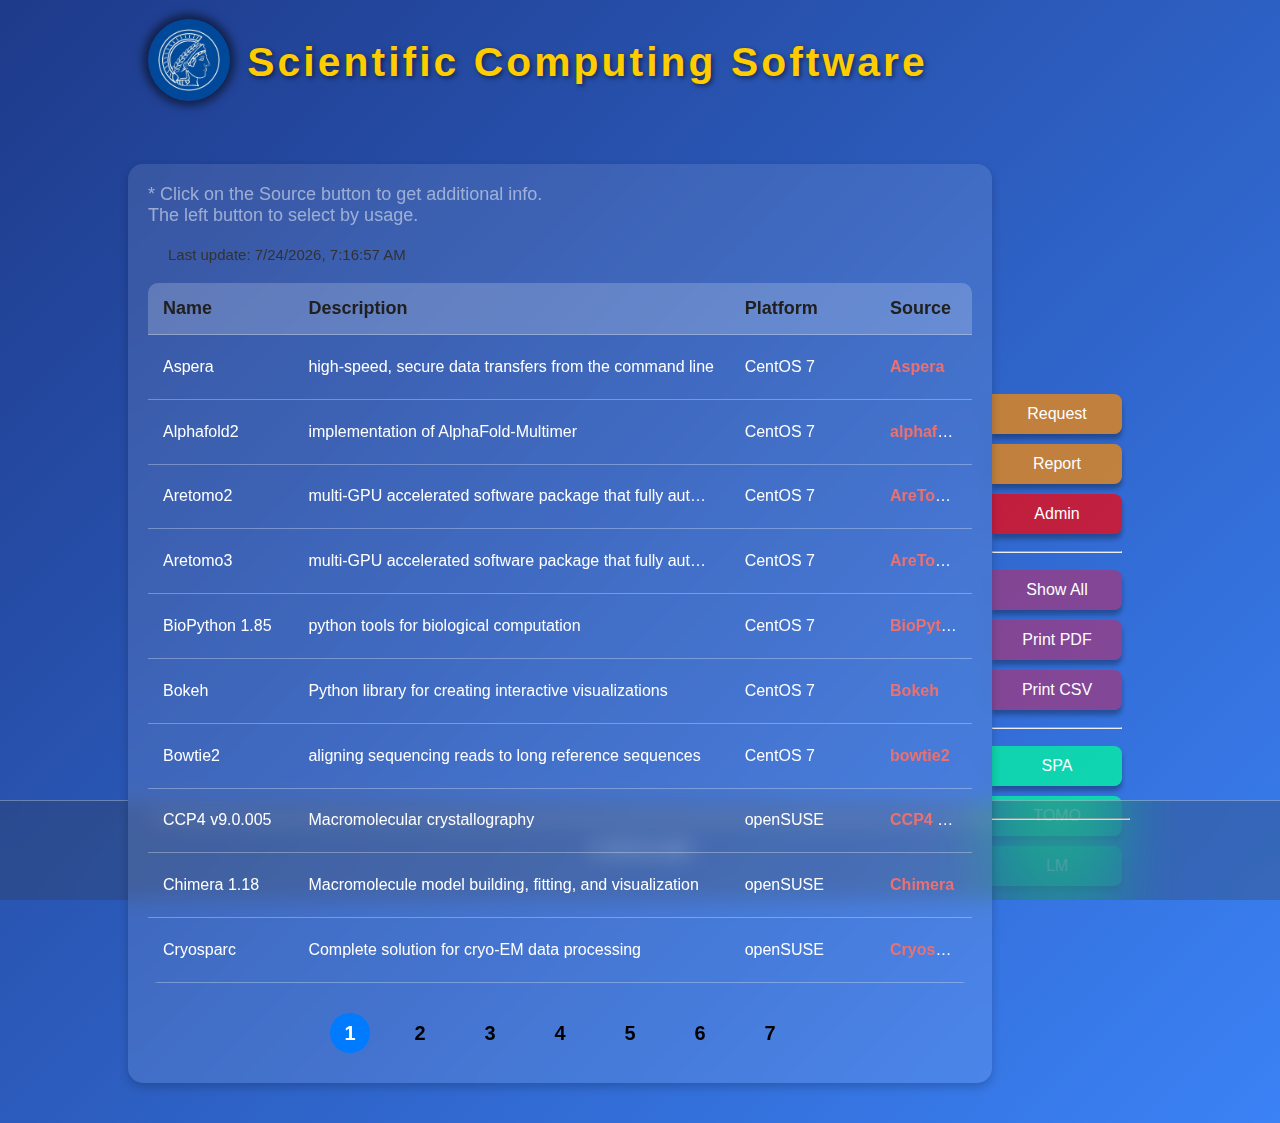
<file: index.html>
<!DOCTYPE html>
<html lang="en">
<head>
    <meta charset="UTF-8">
    <meta name="viewport" content="width=device-width, initial-scale=1.0">
    <meta http-equiv="Cache-Control" content="no-cache, no-store, must-revalidate">
    <meta http-equiv="Pragma" content="no-cache">
    <meta http-equiv="Expires" content="0">
    <script>
        const cssLink = document.createElement("link");
        cssLink.rel = "stylesheet";
        cssLink.href = "style.css?v=" + new Date().getTime(); // apply the newest css
        document.head.appendChild(cssLink);
    </script>
    <script src="./js/jspdf.umd.min.js"></script>
    <script src="./js/jspdf.plugin.autotable.min.js"></script>
    <title>Scientific Software</title>
</head>
<body>
    <header class="header" id="header">
        <a href="index.html">
            <img src="./img/athena-blue.jpg" alt="Home" title="Home">
        </a>
        <a href="index.html">
            <h1>Scientific Computing Software</h1>
        </a>
    </header>
    <div class="container_and_buttons">
        <div class="container">     
            <div class="info">
                <h2>* Click on the Source button to get additional info.</br>The left button to select by usage.</h2>
                <p class="date">Last update: <span id="last-update"></span></p>
                <script>
                    document.getElementById('last-update').textContent = new Date().toLocaleString();
                </script>
            </div>
            <table class="data-table" id="data-table" data-sort-order="asc"> 
                <thead>  
                    <tr> <th  onclick="sortTable(0)" style="width: 15%">Name</th> <th onclick="sortTable(1)" style="width: 45%">Description</th> <th onclick="sortTable(2)" style="width: 15%">Platform</th> <th onclick="sortTable(3)" style="width: 10%;">Source</th> </tr> 
                </thead>
                <tbody>
                    <tr><td>Aspera</td><td>high-speed, secure data transfers from the command line</td><td>CentOS 7</td><td><a href="https://download.asperasoft.com/download/docs/cli/3.9.6/user_linux/webhelp/index.html">Aspera</a></td></tr>
                    <tr><td>Alphafold2</td><td>implementation of AlphaFold-Multimer</td><td>CentOS 7</td><td><a href="https://github.com/google-deepmind/alphafold">alphafold2</a></td></tr>
                    <tr><td>Aretomo2</td><td>multi-GPU accelerated software package that fully automates motion-corrected marker-free tomographic alignment and reconstruction</td><td>CentOS 7</td><td><a href="https://github.com/czimaginginstitute/AreTomo2">AreTomo2</a></td></tr>
                    <tr><td>Aretomo3</td><td>multi-GPU accelerated software package that fully automates motion-corrected marker-free tomographic alignment and reconstruction</td><td>CentOS 7</td><td><a href="https://github.com/czimaginginstitute/AreTomo3">AreTomo3</a></td></tr>
                    <tr><td>BioPython 1.85</td><td>python tools for biological computation</td><td>CentOS 7</td><td><a href="https://biopython.org/">BioPython</a></td></tr>
                    <tr><td>Bokeh</td><td>Python library for creating interactive visualizations</td><td>CentOS 7</td><td><a href="https://docs.bokeh.org/en/latest/">Bokeh</a></td></tr>
                    <tr><td>Bowtie2</td><td>aligning sequencing reads to long reference sequences</td><td>CentOS 7</td><td><a href="https://github.com/BenLangmead/bowtie2">bowtie2</a></td></tr>
                    <tr><td>CCP4 v9.0.005</td><td>Macromolecular crystallography</td> <td>openSUSE</td> <td><a href="#">CCP4 documentation</a></td> </tr>
                    <tr><td>Chimera 1.18</td><td>Macromolecule model building, fitting, and visualization</td><td>openSUSE</td><td><a href="https://www.cgl.ucsf.edu/chimera/docindex.html">Chimera</a></td></tr>
                    <tr><td>Cryosparc</td><td>Complete solution for cryo-EM data processing</td><td>openSUSE</td><td><a href="https://cryosparc.com/">Cryosparc</a></td></tr>
                    <tr><td>ChimeraX 1.9</td><td>Sucessor of Chimera</td><td>openSUSE</td><td><a href="https://www.cgl.ucsf.edu/chimerax/docs/user/index.html">ChimeraX</a></td></tr>
                    <tr><td>cisTEM</td><td>Computational Imaging System for Transmission Electron Microscopy</td><td>CentOS 7</td><td><a href="https://cistem.org/">cistem.org</a></td></tr>
                    <tr><td>Conda 24.11.2</td> <td>mamba module</td><td>openSUSE</td><td><a href="https://docs.conda.io/projects/conda/en/latest/user-guide/getting-started.html">Getting started with Conda</a></td>
                    <tr><td>Coot 0.9.8.95</td><td>macromolecule model building and fitting</td><td>openSUSE</td><td><a href="https://www2.mrc-lmb.cam.ac.uk/personal/pemsley/coot/">COOT home</a></td></tr>
                    <tr><td>cryoCARE</td><td>Content-Aware Image Restoration for Cryo-Transmission Electron Microscopy Data</td><td>CentOS 7</td><td><a href="https://github.com/juglab/cryoCARE_T2T">cryoCARE_T2T</a></td></tr>
                    <tr><td>cryoCAT</td><td>Contextual Analysis Tools for cryoET and subtomogram averaging</td><td>CentOS 7</td><td><a href="https://github.com/turonova/cryoCAT">cryoCAT</a></td></tr>
                    <tr><td>crYOLO</td><td>cryo-EM particle picking</td><td>openSUSE</td><td><a href="https://cryolo.readthedocs.io/en/stable/">cryOLO</a></td></tr>
                    <tr><td>ctffind</td><td>defocus estimation from electron micrographs</td><td>CentOS 7</td><td><a href="https://pmc.ncbi.nlm.nih.gov/articles/PMC6760662/">ctffind</a></td></tr>
                    <tr><td>ctffind5</td><td>improved insight into quality, tilt and thickness of TEM samples</td><td>CentOS 7</td><td><a href="https://grigoriefflab.umassmed.edu/ctffind5_provides_improved_insight_quality_tilt_and_thickness_tem_samples">ctffind5</a></td></tr>
                    <tr><td>deepEMhancer</td><td>Deep cryo-EM Map Enhancer</td><td>CentOS 7</td><td><a href="https://github.com/rsanchezgarc/deepEMhancer">deepEMhancer</a></td></tr>
                    <tr><td>DeepFinder</td><td>deep learning approach to localize macromolecules in cryo electron tomography</td><td>CentOS 7</td><td><a href="https://deepfinder.readthedocs.io/en/latest/intro.html">deepfinder</a></td></tr>
                    <tr><td>dynamo</td><td>subtomogram averaging of cryo-EM data</td><td>CentOS 7</td><td><a href="https://www.dynamo-em.org/w/index.php?title=Main_Page">Dynamo</a></td></tr>
                    <tr><td>dynamo2m</td><td>interface between Dynamo and the Warp-RELION-M pipeline</td><td>CentOS 7</td><td><a href="https://github.com/alisterburt/dynamo2m">dynamo2m</a></td></tr>
                    <tr><td>EMAN2 conda</td><td>cryo-EM image processing and high-resolution 3D volume reconstruction</td><td>openSUSE</td><td><a href="https://blake.bcm.edu/emanwiki/EMAN2/Install/CondaInstall">EMAN2</a></td></tr>
                    <tr><td>gapstop_tm</td><td>efficient template matching</td><td>CentOS 7</td><td><a href="https://gitlab.mpcdf.mpg.de/bturo/gapstop_tm/-/tree/main">gapstop_tm</a></td></tr>
                    <tr><td>Gctf 1.06</td><td>real-time CTF correction</td><td>openSUSE</td><td><a href="https://pmc.ncbi.nlm.nih.gov/articles/PMC4711343/">Gctf reference</a></td></tr>
                    <tr><td>HH-suite</td><td>protein sequence searching based on the pairwise alignment of hidden Markov models</td><td>CentOS 7</td><td><a href="https://github.com/soedinglab/hh-suite">hh-suite</a></td></tr>
                    <tr><td>HMMER</td><td>biosequence analysis using profile hidden Markov models</td><td>CentOS 7</td><td><a href="http://hmmer.org/">HHMER</a></td></tr>
                    <tr><td>ilastik</td><td>interactive learning and segmentation toolkit</td><td>CentOS 7</td><td><a href="https://www.ilastik.org/">ilastik</a></td></tr>
                    <tr><td>Imod 5.10</td><td>processing, modeling and display programs used for tomographic reconstruction and for 3D reconstruction</td><td>openSUSE</td><td><a href="https://bio3d.colorado.edu/imod/">IMOD home</a></td></tr>
                    <tr><td>IPython</td><td>Python interactively</td><td>CentOS 7</td><td><a href="https://pypi.org/project/ipython/">ipython</a></td></tr>
                    <tr><td>IsoNet</td><td>deep-learning-based algorithm that tries to restore the missing wedge in cryo-ET tomograms</td><td>CentOS 7</td><td><a href="https://cosmic-cryoem.org/tools/isonet/">sonet</a></td></tr>
                    <tr><td>Kalign</td><td>fast multiple sequence alignment program</td><td>CentOS 7</td><td><a href="https://github.com/TimoLassmann/kalign/releases">kalign</a></td></tr>
                    <tr><td>lil-aretomo</td><td>lightweight Python API for AreTomo</td><td>CentOS 7</td><td><a href="https://github.com/teamtomo/lil-aretomo">Lil-aretomo</a></td></tr>
                    <tr><td>LMfit</td><td>tools for non-linear least-squares minimization and curve fitting</td><td>CentOS 7</td><td><a href="https://github.com/lmfit/lmfit-py">lmfit-py</a></td></tr>
                    <tr><td>LocScale</td><td>automated program for local sharpening of cryo-EM maps</td><td>CentOS 7</td><td><a href="https://gitlab.tudelft.nl/aj-lab/locscale">locscale</a></td></tr>
                    <tr><td>ModelAngelo</td><td>automatic atomic model building program for cryo-EM maps</td><td>CentOS 7</td><td><a href="https://github.com/3dem/model-angelo">model-angelo</a></td></tr>
                    <tr><td>Modeller</td><td>Comparative Protein Structure Modelling by Satisfaction of Spatial Restraints</td><td>CentOS 7</td><td><a href="https://salilab.org/modeller/10.4/release.html">modeller</a></td></tr>
                    <tr><td>motioncorr2</td><td>Correction of electron beam-induced sample motion</td><td>openSUSE</td><td><a href="https://emcore.ucsf.edu/ucsf-software">motioncore2</a></td></tr>
                    <tr><td>napari</td><td>fast, interactive, multi-dimensional image viewer for Python</td><td>CentOS 7</td><td><a href="https://napari.org/dev/release/release_0_4_0.html">napari</a></td></tr>
                    <tr><td>NFFT</td><td>Nonequispaced fast Fourier transform</td><td>CentOS 7</td><td><a href="https://www-user.tu-chemnitz.de/~potts/nfft/download.php">nfft</a></td></tr>
                    <tr><td>novaCTF</td><td>3D-CTF correction for electron microscopy</td><td>CentOS 7</td><td><a href="https://github.com/turonova/novaCTF">novaCTF</a></td></tr>
                    <tr><td>Phenix 1.21</td><td>Python modules and command-line utilities for EM of biological samples</td><td>openSUSE</td><td><a href="https://phenix-online.org/documentation/install-setup-run.html">Phenix home</a></td></tr>
                    <tr><td>pip 24.3.1</td><td>mamba module</td><td>openSUSE</td><td><a href="https://pip.pypa.io/en/stable/getting-started/">Pip howto</a></td></tr>
                    <tr><td>pyem</td><td>Python modules and command-line utilities for EM of biological samples</td><td>openSUSE</td><td><a href="https://github.com/asarnow/pyem">pyem</a></td></tr>
                    <tr><td>python 3.12</td><td>mamba module</td><td>openSUSE</td><td><a href="https://scipy-lectures.org/intro/">Python intro</a></td></tr>        
                    <tr><td>PDB2PQR</td><td>automates tasks of preparing structures for continuum solvation calculations</td><td>CentOS 7</td><td><a href="https://pdb2pqr.readthedocs.io/en/v3.3.1/">pdb2pqr</a></td></tr>
                    <tr><td>plotly</td><td>interactive, open-source, and browser-based graphing library for Python</td><td>CentOS 7</td><td><a href="https://pypi.org/project/plotly/">plotly</a></td></tr>
                    <tr><td>PyMOL</td><td>user-sponsored molecular visualization system</td><td>CentOS 7</td><td><a href="https://www.pymol.org/">pymol</a></td></tr>
                    <tr><td>PyTOM</td><td>toolbox developed for interpreting cryo electron tomography data</td><td>CentOS 7</td><td><a href="https://github.com/SBC-Utrecht/PyTom">PyTom</a></td></tr>
                    <tr><td>PyWavelets</td><td>Wavelet Transforms in Python</td><td>CentOS 7</td><td><a href="https://pywavelets.readthedocs.io/en/latest/index.html">pywavelets</a></td></tr>
                    <tr><td>Qhull</td><td>computes the convex hull, Delaunay triangulation, Voronoi diagram, halfspace intersection</td><td>CentOS 7</td><td><a href="http://www.qhull.org/">qhull</a></td></tr>
                    <tr><td>relion-blush</td><td>running Blush regularization in RELION-5</td><td>CentOS 7</td><td><a href="https://github.com/3dem/relion-blush">relion-blush</a></td></tr>
                    <tr><td>relion-classranker</td><td>training and running the model for the class ranking functionality</td><td>CentOS 7</td><td><a href="https://github.com/3dem/relion-classranker">relion-classranker</a></td></tr>
                    <tr><td>Relion 5</td><td>REgularised LIkelihood OptimisatioN</td><td>openSUSE</td><td><a href="https://relion.readthedocs.io/en/latest/Whats-new.html">Relion Home</a></td></tr>
                    <tr><td>SAM2</td><td>Segment Anything Model 2</td><td>CentOS 7</td><td><a href="https://arxiv.org/html/2408.00714v1">SAM2</a></td></tr>
                    <tr><td>ScaLAPACK</td><td>high performance linearalgebra routines for distributed memory computers supporting MPICentOS 7</td><td>CentOS 7</td><td><a href="https://github.com/Reference-ScaLAPACK/scalapack">ScaLAPACK</a></td></tr>
                    <tr><td>Sidesplitter</td><td>Local SNR Filter for both SIDES of SPLIT refinements</td><td>CentOS 7</td><td><a href="https://github.com/StructuralBiology-ICLMedicine/SIDESPLITTER">SIDESPLITTER</a></td></tr>
                    <tr><td>Simple</td><td>Single-particle IMage Processing Linux Engine</td><td>CentOS 7</td><td><a href="https://github.com/hael/SIMPLE">SIMPLE</a></td></tr>
                    <tr><td>Topaz</td><td>pipeline for particle detection in cryo-electron microscopy images using convolutional neural networks</td><td>CentOS 7</td><td><a href="https://github.com/tbepler/topaz">topaz</a></td></tr>
                    <tr><td>TopHat</td><td>bioinformatic sequence analysis packet tool</td><td>CentOS 7</td><td><a href="https://apolo-docs.readthedocs.io/en/latest/software/applications/topHat/index.html">topHat/</a></td></tr>
                    <tr><td>Unblur</td><td>align the frames of movies recorded on an electron microscope to reduce image blurrig due to beam-induced motion</td><td>CentOS 7</td><td><a href="https://grigoriefflab.umassmed.edu/unblur_summovie">unblur_summovie</a></td></tr>
                    <tr><td>VisPy</td><td>interactive scientific visualization in Python</td><td>CentOS 7</td><td><a href="https://github.com/vispy/vispy">vispy</a></td></tr>
                    <tr><td>VTK</td><td>image processing, 3D graphics, volume rendering and visualization</td><td>CentOS 7</td><td><a href="https://pypi.org/project/vtk/">vtk</a></td></tr>     
                    <tr><td>WARP/M</td><td>Frame alignment, defocus estimation, particle picking and tomographic reconstruction</td><td>Windows</td><td><a href="https://warpem.github.io/warp/home/warp/">warp home</a></td></tr>
                </tbody>
            </table>      
            <div class="pagination" id="pagination"></div>
        </div>
        <div class="buttons">                
            <button onClick="window.location ='report/report_issue.html' ">Request</button>
            <button onClick="window.location ='report/report_issue.html' ">Report</button>
            <button onClick="window.location ='admin/admin.html' ">Admin</button>
            <hr>
            <button onclick="togglePagination()" id="togglePagination">Show All</button>
            <button onclick="printPDF()">Print PDF</button>
            <button onclick="printCSV()">Print CSV</button>
            <hr>
            <button class="sw_button" onClick="window.location ='spa.html' " >SPA</button>
            <button class="sw_button" onClick="window.location ='tomo.html' ">TOMO</button>
            <button class="sw_button" onClick="window.location ='lm.html'" >LM</button>
        </div>
    </div>
    <footer>
        <hr><p>© 2024 by SBU</p>
    </footer>     
    <script src="./js/main.js"></script>
    <script src="./js/printPDF.js"></script>
    <script src="./js/printCSV.js"></script>     
</body>
</html>
</file>
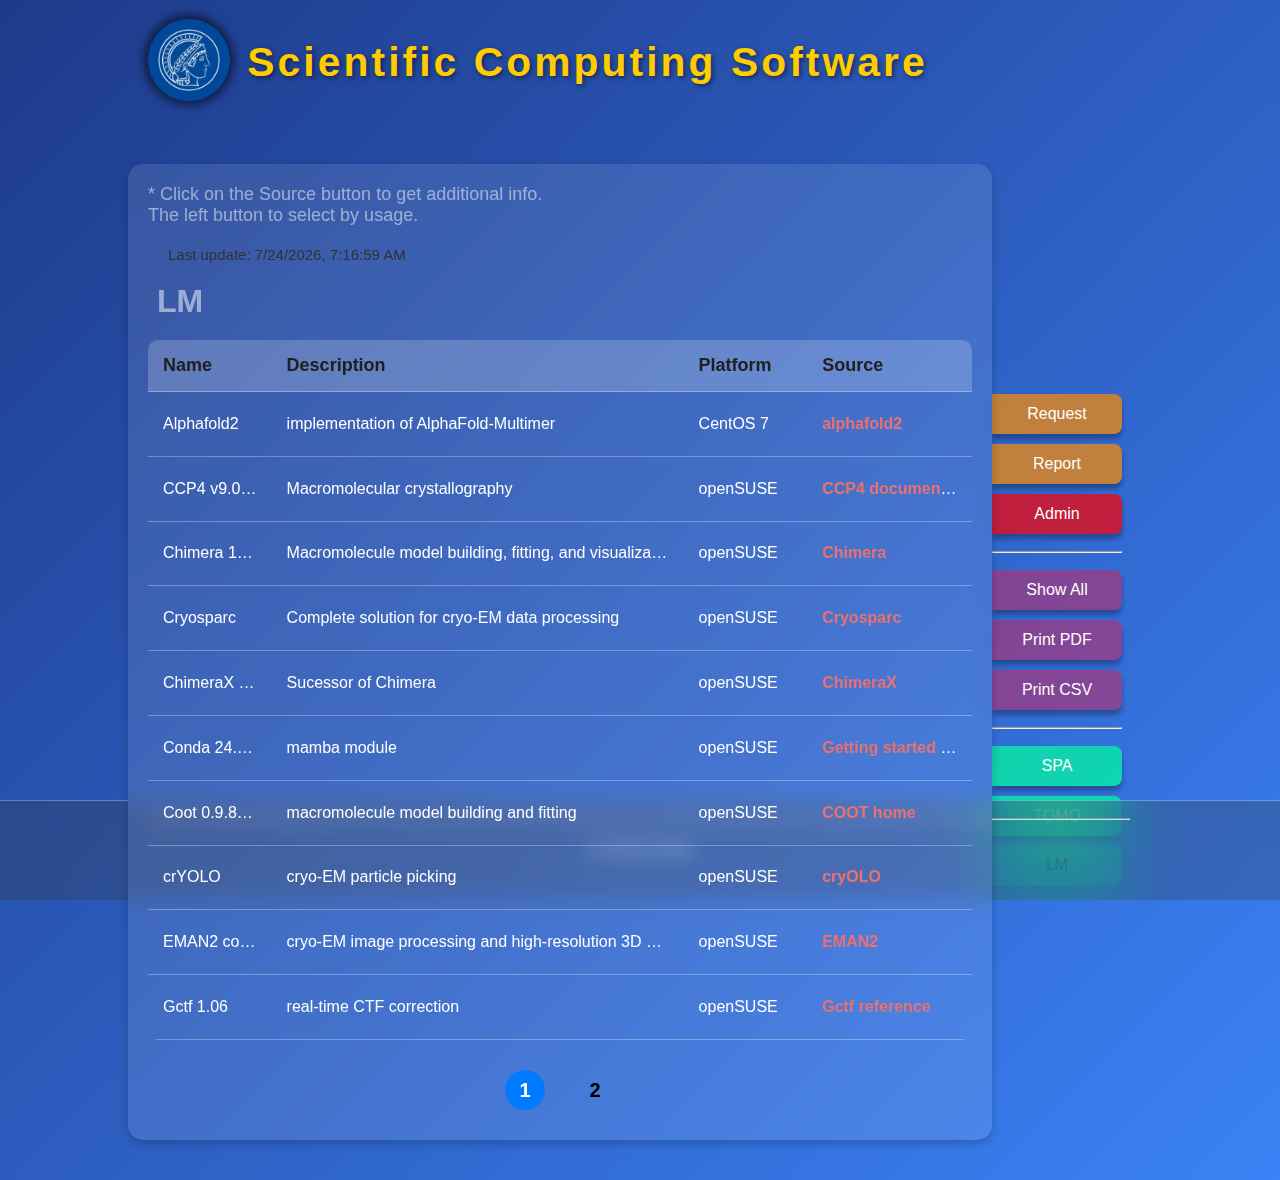
<file: lm.html>
<!DOCTYPE html>
<html lang="en">
<head>
    <meta charset="UTF-8">
    <meta name="viewport" content="width=device-width, initial-scale=1.0">
    <meta http-equiv="Cache-Control" content="no-cache, no-store, must-revalidate">
    <meta http-equiv="Pragma" content="no-cache">
    <meta http-equiv="Expires" content="0">

    <script>
        const cssLink = document.createElement("link");
        cssLink.rel = "stylesheet";
        cssLink.href = "style.css?v=" + new Date().getTime(); // apply the newest css
        document.head.appendChild(cssLink);
    </script>

    <script src="./js/jspdf.umd.min.js"></script>
    <script src="./js/jspdf.plugin.autotable.min.js"></script>

    <title>Scientific Software</title>
</head>

<body>
    <header class="header" id="header">
        <a href="index.html">
            <img src="./img/athena-blue.jpg" alt="Home" title="Home">
        </a>
        <a href="index.html">
            <h1>Scientific Computing Software</h1>
        </a>
    </header>

    <div class="container_and_buttons">
        <div class="container">     
            <div class="info">
                <h2>* Click on the Source button to get additional info.</br>The left button to select by usage.</h2>
                <p class="date">Last update: <span id="last-update"></span></p>
                <script>
                    document.getElementById('last-update').textContent = new Date().toLocaleString();
                </script>
            </div>        
    
            <table id="data-table" id="data-table" data-sort-order="asc"> 
                <h1>&nbsp;LM</h1>
                <thead>  
                    <tr> <th  onclick="sortTable(0)" style="width: 15%">Name</th> <th onclick="sortTable(1)" style="width: 50%">Description</th> <th onclick="sortTable(2)" style="width: 15%">Platform</th> <th onclick="sortTable(3)" style="width: 20%;">Source</th> </tr> </thead>
                    <tbody>
                        <tr><td>Alphafold2</td><td>implementation of AlphaFold-Multimer</td><td>CentOS 7</td><td><a href="https://github.com/google-deepmind/alphafold">alphafold2</a></td></tr>
                        <tr><td>CCP4 v9.0.005</td><td>Macromolecular crystallography</td> <td>openSUSE</td> <td><a href="#">CCP4 documentation</a></td> </tr>
                        <tr><td>Chimera 1.18</td><td>Macromolecule model building, fitting, and visualization</td><td>openSUSE</td><td><a href="https://www.cgl.ucsf.edu/chimera/docindex.html">Chimera</a></td></tr>
                        <tr><td>Cryosparc</td><td>Complete solution for cryo-EM data processing</td><td>openSUSE</td><td><a href="https://cryosparc.com/">Cryosparc</a></td></tr>
                        <tr><td>ChimeraX 1.9</td><td>Sucessor of Chimera</td><td>openSUSE</td><td><a href="https://www.cgl.ucsf.edu/chimerax/docs/user/index.html">ChimeraX</a></td></tr>
                        <tr> <td>Conda 24.11.2</td> <td>mamba module</td><td>openSUSE</td><td><a href="https://docs.conda.io/projects/conda/en/latest/user-guide/getting-started.html">Getting started with Conda</a></td>
                        <tr><td>Coot 0.9.8.95</td><td>macromolecule model building and fitting</td><td>openSUSE</td><td><a href="https://www2.mrc-lmb.cam.ac.uk/personal/pemsley/coot/">COOT home</a></td></tr>
                        <tr><td>crYOLO</td><td>cryo-EM particle picking</td><td>openSUSE</td><td><a href="https://cryolo.readthedocs.io/en/stable/">cryOLO</a></td></tr>
                        <tr><td>EMAN2 conda</td><td>cryo-EM image processing and high-resolution 3D volume reconstruction</td><td>openSUSE</td><td><a href="https://blake.bcm.edu/emanwiki/EMAN2/Install/CondaInstall">EMAN2</a></td></tr>
                        <tr><td>Gctf 1.06</td><td>real-time CTF correction</td><td>openSUSE</td><td><a href="https://pmc.ncbi.nlm.nih.gov/articles/PMC4711343/">Gctf reference</a></td></tr>
                        <tr><td>Imod 5.10</td><td>processing, modeling and display programs used for tomographic reconstruction and for 3D reconstruction</td><td>openSUSE</td><td><a href="https://bio3d.colorado.edu/imod/">IMOD home</a></td></tr>
                        <tr><td>motioncorr2</td><td>Correction of electron beam-induced sample motion</td><td>openSUSE</td><td><a href="https://emcore.ucsf.edu/ucsf-software">motioncore2</a></td></tr>
                        <tr><td>Phenix 1.21</td><td>Python modules and command-line utilities for EM of biological samples</td><td>openSUSE</td><td><a href="https://phenix-online.org/documentation/install-setup-run.html">Phenix home</a></td></tr>
                        <tr><td>pip 24.3.1</td><td>mamba module</td><td>openSUSE</td><td><a href="https://pip.pypa.io/en/stable/getting-started/">Pip howto</a></td></tr>
                        <tr><td>pyem</td><td>Python modules and command-line utilities for EM of biological samples</td><td>openSUSE</td><td><a href="https://github.com/asarnow/pyem">pyem</a></td></tr>
                        <tr><td>python 3.12</td><td>mamba module</td><td>openSUSE</td><td><a href="https://scipy-lectures.org/intro/">Python intro</a></td></tr>        
                        <tr><td>Relion 5</td><td>REgularised LIkelihood OptimisatioN</td><td>openSUSE</td><td><a href="https://relion.readthedocs.io/en/latest/Whats-new.html">Relion Home</a></td></tr>
                        <tr><td>WARP/M</td><td>Frame alignment, defocus estimation, particle picking and tomographic reconstruction</td><td>Windows</td><td><a href="https://warpem.github.io/warp/home/warp/">warp home</a></td></tr>
                    </tbody>
            </table>

            <div class="pagination" id="pagination"></div>
        </div>

        <div class="buttons">                
            <button>Request</button>
            <button onClick="window.location ='report/report_issue.html' ">Report</button>
            <button onClick="window.location ='report/report_issue.html' ">Admin</button>
            <hr>
            <button onclick="togglePagination()" id="togglePagination" >Show All</button>
            <button onclick="printPDF()">Print PDF</button>
            <button onclick="printCSV()">Print CSV</button>
            <hr>
            <button class="sw_button" onClick="window.location ='spa.html' " >SPA</button>
            <button class="sw_button" onClick="window.location ='tomo.html' ">TOMO</button>
            <button class="sw_button active" onClick="window.location ='lm.html'" >LM</button>
        </div>
    </div>

    <footer>
        <hr>        
            <p>© 2024 by SBU</p>
        </div>        
    </footer>

    <script src="./js/main.js"></script>
    <script src="./js/printPDF.js"></script>
    <script src="./js/printCSV.js"></script>
</body>
</html>
</file>
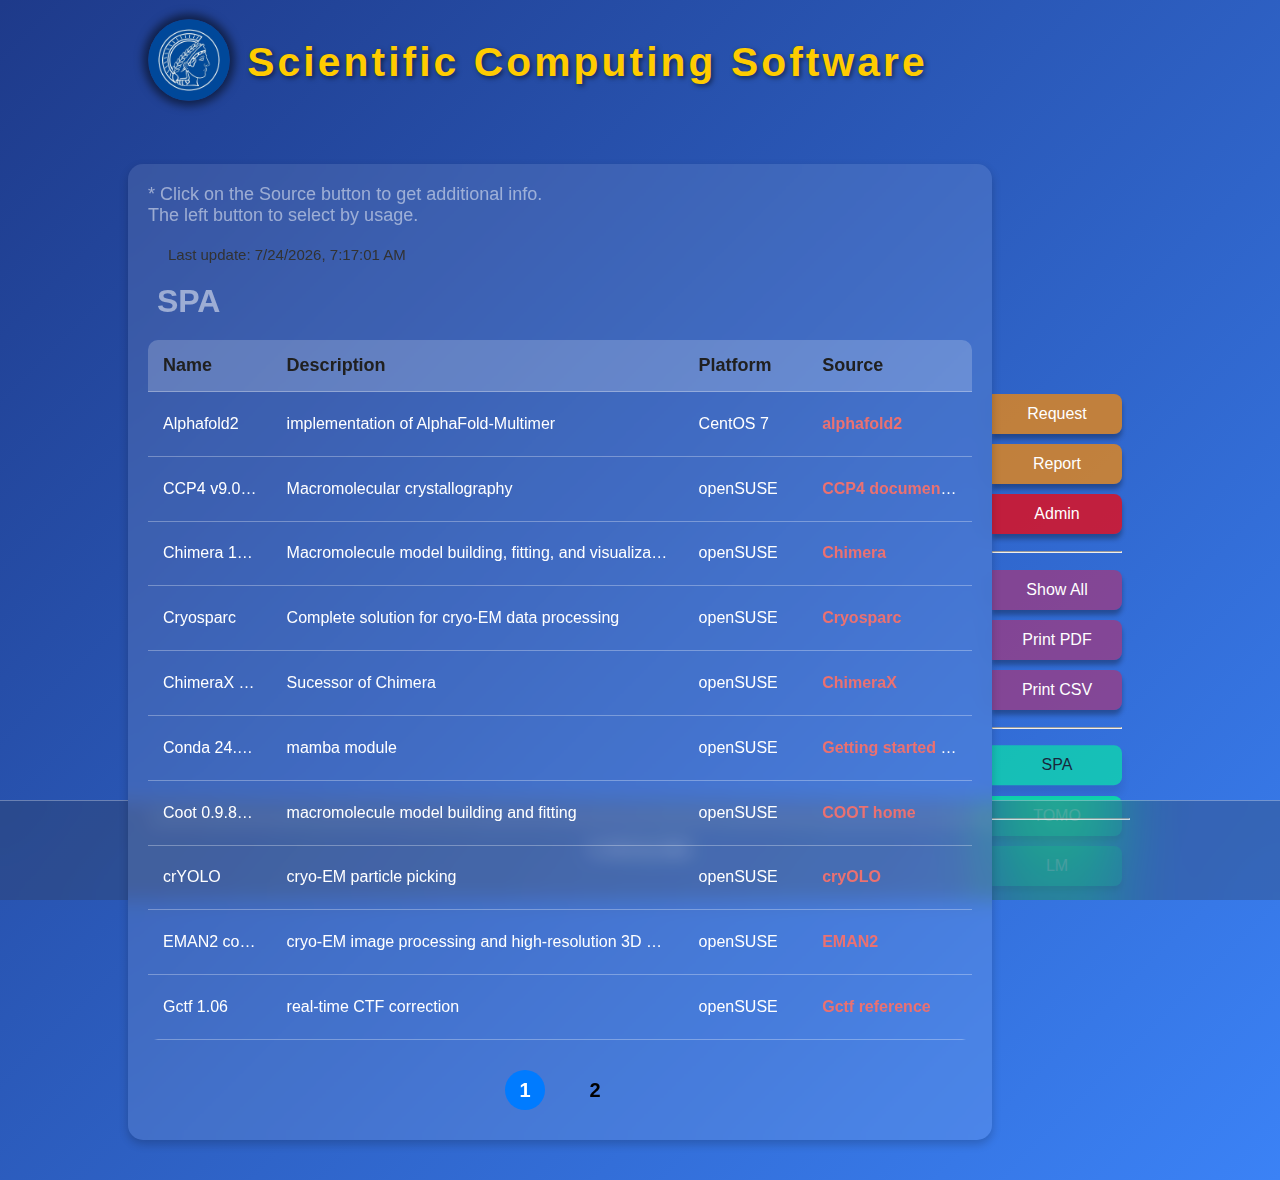
<file: spa.html>
<!DOCTYPE html>
<html lang="en">
<head>
    <meta charset="UTF-8">
    <meta name="viewport" content="width=device-width, initial-scale=1.0">
    <meta http-equiv="Cache-Control" content="no-cache, no-store, must-revalidate">
    <meta http-equiv="Pragma" content="no-cache">
    <meta http-equiv="Expires" content="0">

    <script>
        const cssLink = document.createElement("link");
        cssLink.rel = "stylesheet";
        cssLink.href = "style.css?v=" + new Date().getTime(); // apply the newest css
        document.head.appendChild(cssLink);
    </script>

    <script src="./js/jspdf.umd.min.js"></script>
    <script src="./js/jspdf.plugin.autotable.min.js"></script>

    <title>Scientific Software</title>
</head>

<body>
    <header class="header" id="header">
        <a href="index.html">
            <img src="./img/athena-blue.jpg" alt="Home" title="Home">
        </a>
        <a href="index.html">
            <h1>Scientific Computing Software</h1>
        </a>
    </header>

    <div class="container_and_buttons">
        <div class="container">     
            <div class="info">
                <h2>* Click on the Source button to get additional info.</br>The left button to select by usage.</h2>
                <p class="date">Last update: <span id="last-update"></span></p>
                <script>
                    document.getElementById('last-update').textContent = new Date().toLocaleString();
                </script>
            </div>
    
            <table id="data-table" id="data-table" data-sort-order="asc"> 
                <h1>&nbsp;SPA</h1>
                <thead>  
                    <tr> <th  onclick="sortTable(0)" style="width: 15%">Name</th> <th onclick="sortTable(1)" style="width: 50%">Description</th> <th onclick="sortTable(2)" style="width: 15%">Platform</th> <th onclick="sortTable(3)" style="width: 20%;">Source</th> </tr> 
                </thead>
                <tbody>
                    <tr><td>Alphafold2</td><td>implementation of AlphaFold-Multimer</td><td>CentOS 7</td><td><a href="https://github.com/google-deepmind/alphafold">alphafold2</a></td></tr>
                    <tr><td>CCP4 v9.0.005</td><td>Macromolecular crystallography</td> <td>openSUSE</td> <td><a href="#">CCP4 documentation</a></td> </tr>
                    <tr><td>Chimera 1.18</td><td>Macromolecule model building, fitting, and visualization</td><td>openSUSE</td><td><a href="https://www.cgl.ucsf.edu/chimera/docindex.html">Chimera</a></td></tr>
                    <tr><td>Cryosparc</td><td>Complete solution for cryo-EM data processing</td><td>openSUSE</td><td><a href="https://cryosparc.com/">Cryosparc</a></td></tr>
                    <tr><td>ChimeraX 1.9</td><td>Sucessor of Chimera</td><td>openSUSE</td><td><a href="https://www.cgl.ucsf.edu/chimerax/docs/user/index.html">ChimeraX</a></td></tr>
                    <tr> <td>Conda 24.11.2</td> <td>mamba module</td><td>openSUSE</td><td><a href="https://docs.conda.io/projects/conda/en/latest/user-guide/getting-started.html">Getting started with Conda</a></td>
                    <tr><td>Coot 0.9.8.95</td><td>macromolecule model building and fitting</td><td>openSUSE</td><td><a href="https://www2.mrc-lmb.cam.ac.uk/personal/pemsley/coot/">COOT home</a></td></tr>
                    <tr><td>crYOLO</td><td>cryo-EM particle picking</td><td>openSUSE</td><td><a href="https://cryolo.readthedocs.io/en/stable/">cryOLO</a></td></tr>
                    <tr><td>EMAN2 conda</td><td>cryo-EM image processing and high-resolution 3D volume reconstruction</td><td>openSUSE</td><td><a href="https://blake.bcm.edu/emanwiki/EMAN2/Install/CondaInstall">EMAN2</a></td></tr>
                    <tr><td>Gctf 1.06</td><td>real-time CTF correction</td><td>openSUSE</td><td><a href="https://pmc.ncbi.nlm.nih.gov/articles/PMC4711343/">Gctf reference</a></td></tr>
                    <tr><td>Imod 5.10</td><td>processing, modeling and display programs used for tomographic reconstruction and for 3D reconstruction</td><td>openSUSE</td><td><a href="https://bio3d.colorado.edu/imod/">IMOD home</a></td></tr>
                    <tr><td>motioncorr2</td><td>Correction of electron beam-induced sample motion</td><td>openSUSE</td><td><a href="https://emcore.ucsf.edu/ucsf-software">motioncore2</a></td></tr>
                    <tr><td>Phenix 1.21</td><td>Python modules and command-line utilities for EM of biological samples</td><td>openSUSE</td><td><a href="https://phenix-online.org/documentation/install-setup-run.html">Phenix home</a></td></tr>
                    <tr><td>pip 24.3.1</td><td>mamba module</td><td>openSUSE</td><td><a href="https://pip.pypa.io/en/stable/getting-started/">Pip howto</a></td></tr>
                    <tr><td>pyem</td><td>Python modules and command-line utilities for EM of biological samples</td><td>openSUSE</td><td><a href="https://github.com/asarnow/pyem">pyem</a></td></tr>
                    <tr><td>python 3.12</td><td>mamba module</td><td>openSUSE</td><td><a href="https://scipy-lectures.org/intro/">Python intro</a></td></tr>        
                    <tr><td>Relion 5</td><td>REgularised LIkelihood OptimisatioN</td><td>openSUSE</td><td><a href="https://relion.readthedocs.io/en/latest/Whats-new.html">Relion Home</a></td></tr>
                    <tr><td>WARP/M</td><td>Frame alignment, defocus estimation, particle picking and tomographic reconstruction</td><td>Windows</td><td><a href="https://warpem.github.io/warp/home/warp/">warp home</a></td></tr>
                </tbody>
            </table>

            <div class="pagination" id="pagination"></div>
        </div>
        <div class="buttons">                
            <button>Request</button>
            <button onClick="window.location ='report/report_issue.html' ">Report</button>
            <button onClick="window.location ='report/report_issue.html' ">Admin</button>
            <hr>
            <button onclick="togglePagination()" id="togglePagination" >Show All</button>
            <button onclick="printPDF()">Print PDF</button>
            <button onclick="printCSV()">Print CSV</button>
            <hr>
            <button class="sw_button active" onClick="window.location ='spa.html' " >SPA</button>
            <button class="sw_button" onClick="window.location ='tomo.html' ">TOMO</button>
            <button class="sw_button" onClick="window.location ='lm.html'" >LM</button>
        </div>
    </div>

        <footer>
            <hr><p>© 2024 by SBU</p>
        </footer>

<script src="./js/main.js"></script>
<script src="./js/printPDF.js"></script>
<script src="./js/printCSV.js"></script>     		 
</body>
</html>
</file>
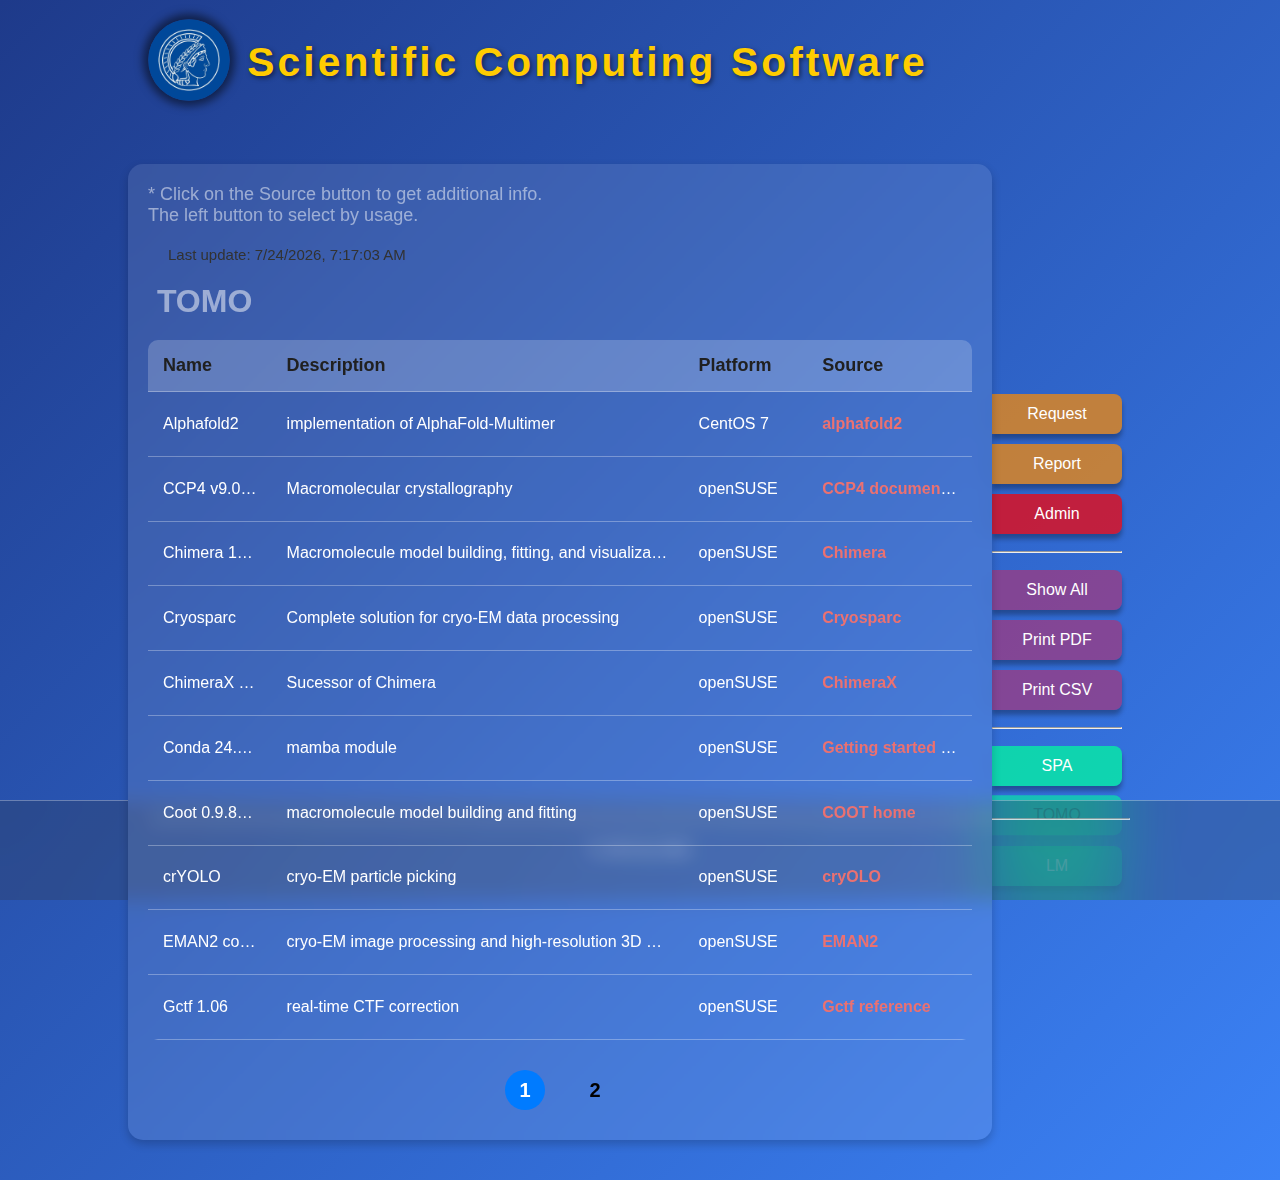
<file: tomo.html>
<!DOCTYPE html>
<html lang="en">
<head>
    <meta charset="UTF-8">
    <meta name="viewport" content="width=device-width, initial-scale=1.0">
    <meta http-equiv="Cache-Control" content="no-cache, no-store, must-revalidate">
    <meta http-equiv="Pragma" content="no-cache">
    <meta http-equiv="Expires" content="0">

    <script>
        const cssLink = document.createElement("link");
        cssLink.rel = "stylesheet";
        cssLink.href = "style.css?v=" + new Date().getTime(); // apply the newest css
        document.head.appendChild(cssLink);
    </script>

    <script src="./js/jspdf.umd.min.js"></script>
    <script src="./js/jspdf.plugin.autotable.min.js"></script>

    <title>Scientific Software</title>
</head>

<body>
    <header class="header" id="header">
        <a href="index.html">
            <img src="./img/athena-blue.jpg" alt="Home" title="Home">
        </a>
        <a href="index.html">
            <h1>Scientific Computing Software</h1>
        </a>
    </header>

    <div class="container_and_buttons">
        <div class="container">     
            <div class="info">
                <h2>* Click on the Source button to get additional info.</br>The left button to select by usage.</h2>
                <p class="date">Last update: <span id="last-update"></span></p>
                <script>
                    document.getElementById('last-update').textContent = new Date().toLocaleString();
                </script>
            </div>
    
            <table id="data-table" id="data-table" data-sort-order="asc"> 
                <h1>&nbsp;TOMO</h1>
                <thead>  
                    <tr> <th  onclick="sortTable(0)" style="width: 15%">Name</th> <th onclick="sortTable(1)" style="width: 50%">Description</th> <th onclick="sortTable(2)" style="width: 15%">Platform</th> <th onclick="sortTable(3)" style="width: 20%;">Source</th> </tr> </thead>
                    <tbody>
                        <tr><td>Alphafold2</td><td>implementation of AlphaFold-Multimer</td><td>CentOS 7</td><td><a href="https://github.com/google-deepmind/alphafold">alphafold2</a></td></tr>
                        <tr><td>CCP4 v9.0.005</td><td>Macromolecular crystallography</td> <td>openSUSE</td> <td><a href="#">CCP4 documentation</a></td> </tr>
                        <tr><td>Chimera 1.18</td><td>Macromolecule model building, fitting, and visualization</td><td>openSUSE</td><td><a href="https://www.cgl.ucsf.edu/chimera/docindex.html">Chimera</a></td></tr>
                        <tr><td>Cryosparc</td><td>Complete solution for cryo-EM data processing</td><td>openSUSE</td><td><a href="https://cryosparc.com/">Cryosparc</a></td></tr>
                        <tr><td>ChimeraX 1.9</td><td>Sucessor of Chimera</td><td>openSUSE</td><td><a href="https://www.cgl.ucsf.edu/chimerax/docs/user/index.html">ChimeraX</a></td></tr>
                        <tr> <td>Conda 24.11.2</td> <td>mamba module</td><td>openSUSE</td><td><a href="https://docs.conda.io/projects/conda/en/latest/user-guide/getting-started.html">Getting started with Conda</a></td>
                        <tr><td>Coot 0.9.8.95</td><td>macromolecule model building and fitting</td><td>openSUSE</td><td><a href="https://www2.mrc-lmb.cam.ac.uk/personal/pemsley/coot/">COOT home</a></td></tr>
                        <tr><td>crYOLO</td><td>cryo-EM particle picking</td><td>openSUSE</td><td><a href="https://cryolo.readthedocs.io/en/stable/">cryOLO</a></td></tr>
                        <tr><td>EMAN2 conda</td><td>cryo-EM image processing and high-resolution 3D volume reconstruction</td><td>openSUSE</td><td><a href="https://blake.bcm.edu/emanwiki/EMAN2/Install/CondaInstall">EMAN2</a></td></tr>
                        <tr><td>Gctf 1.06</td><td>real-time CTF correction</td><td>openSUSE</td><td><a href="https://pmc.ncbi.nlm.nih.gov/articles/PMC4711343/">Gctf reference</a></td></tr>
                        <tr><td>Imod 5.10</td><td>processing, modeling and display programs used for tomographic reconstruction and for 3D reconstruction</td><td>openSUSE</td><td><a href="https://bio3d.colorado.edu/imod/">IMOD home</a></td></tr>
                        <tr><td>motioncorr2</td><td>Correction of electron beam-induced sample motion</td><td>openSUSE</td><td><a href="https://emcore.ucsf.edu/ucsf-software">motioncore2</a></td></tr>
                        <tr><td>Phenix 1.21</td><td>Python modules and command-line utilities for EM of biological samples</td><td>openSUSE</td><td><a href="https://phenix-online.org/documentation/install-setup-run.html">Phenix home</a></td></tr>
                        <tr><td>pip 24.3.1</td><td>mamba module</td><td>openSUSE</td><td><a href="https://pip.pypa.io/en/stable/getting-started/">Pip howto</a></td></tr>
                        <tr><td>pyem</td><td>Python modules and command-line utilities for EM of biological samples</td><td>openSUSE</td><td><a href="https://github.com/asarnow/pyem">pyem</a></td></tr>
                        <tr><td>python 3.12</td><td>mamba module</td><td>openSUSE</td><td><a href="https://scipy-lectures.org/intro/">Python intro</a></td></tr>        
                        <tr><td>Relion 5</td><td>REgularised LIkelihood OptimisatioN</td><td>openSUSE</td><td><a href="https://relion.readthedocs.io/en/latest/Whats-new.html">Relion Home</a></td></tr>
                        <tr><td>WARP/M</td><td>Frame alignment, defocus estimation, particle picking and tomographic reconstruction</td><td>Windows</td><td><a href="https://warpem.github.io/warp/home/warp/">warp home</a></td></tr>
                            </tr>
                    </tbody>
            </table>

            <div class="pagination" id="pagination"></div>
        </div>
        <div class="buttons">                
            <button>Request</button>
            <button onClick="window.location ='report/report_issue.html' ">Report</button>
            <button onClick="window.location ='report/report_issue.html' ">Admin</button>
            <hr>
            <button onclick="togglePagination()" id="togglePagination" >Show All</button>
            <button onclick="printPDF()">Print PDF</button>
            <button onclick="printCSV()">Print CSV</button>
            <hr>
            <button class="sw_button" onClick="window.location ='spa.html' " >SPA</button>
            <button class="sw_button active" onClick="window.location ='tomo.html' ">TOMO</button>
            <button class="sw_button" onClick="window.location ='lm.html'" >LM</button>
        </div>
    </div>

    <footer>
        <hr>        
            <p>© 2024 by SBU</p>
        </div>        
    </footer>

    <script src="./js/main.js"></script>
    <script src="./js/printPDF.js"></script>
    <script src="./js/printCSV.js"></script>
</body>
</html>
</file>
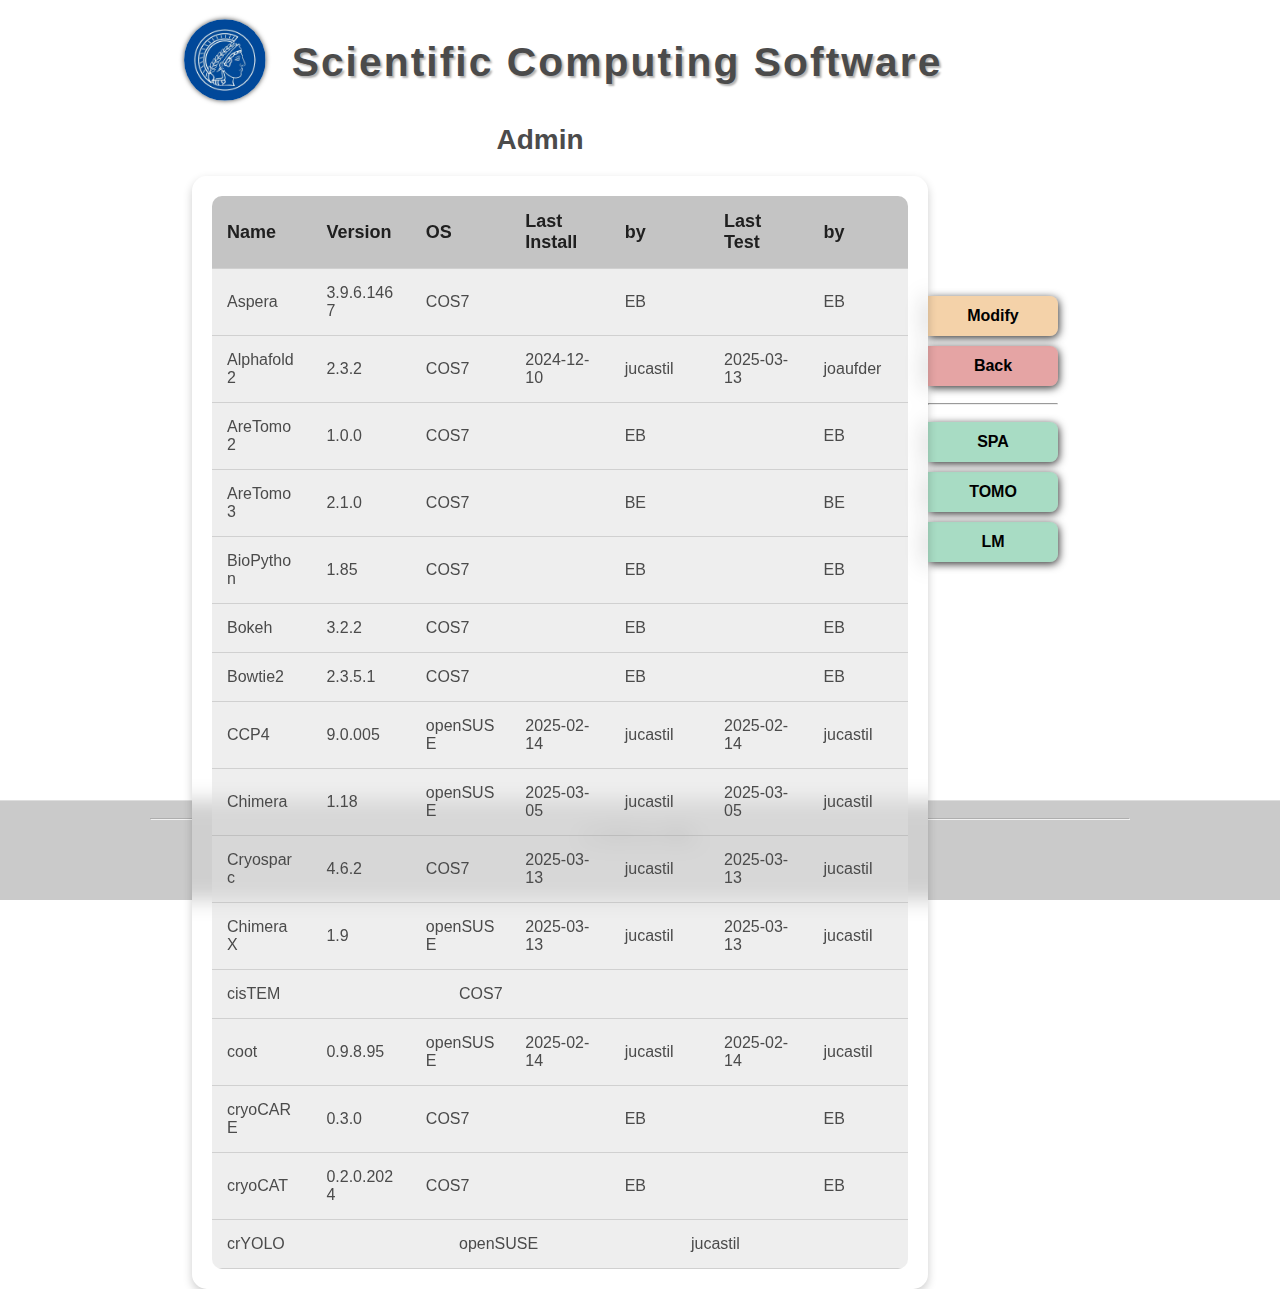
<file: admin/admin.html>
<!DOCTYPE html>
<html lang="en">
<head>
    <meta charset="UTF-8">
    <meta name="viewport" content="width=device-width, initial-scale=1.0">
    <meta http-equiv="Cache-Control" content="no-cache, no-store, must-revalidate">
    <meta http-equiv="Pragma" content="no-cache">
    <meta http-equiv="Expires" content="0">
    <script>
        const cssLink = document.createElement("link");
        cssLink.rel = "stylesheet";
        cssLink.href = "admin.css?v=" + new Date().getTime(); // apply the newest css
        document.head.appendChild(cssLink);
    </script>
    <title>Scientific Software_Admin</title>
</head>

<body>
    <header>
        <a href="index.html">
            <img src="../img/athena-blue.jpg" alt="Home" title="Home">
        </a>
        <a href="index.html">
            <h1>Scientific Computing Software</h1>
        </a>
    </header>

    <div class="title">
        <h2>Admin</h2>
    </div>
    
    <div class="container_and_buttons">
        <div class="container">      
            <table class="data-table" id="data-table" data-sort-order="asc">
                <thead>
                    <tr><th onclick="sortTable(0)">Name</th><th onclick="sortTable(1)">Version</th><th onclick="sortTable(2)">OS</th><th onclick="sortTable(3)" >Last Install</th><th onclick="sortTable(4)">by</th><th onclick="sortTable(5)" >Last Test</th><th onclick="sortTable(6)" >by</th></tr>
                </thead>
                <tbody>
                    <tr><td>Aspera</td><td>3.9.6.1467</td><td>COS7</td><td></td><td>EB</td><td></td><td>EB</td></tr>
                    <tr><td>Alphafold2</td><td>2.3.2</td><td>COS7</td><td>2024-12-10</td><td>jucastil</td><td>2025-03-13</td><td>joaufder</td></tr>
                    <tr><td>AreTomo2</td><td>1.0.0</td><td>COS7</td><td></td><td>EB</td><td></td><td>EB</td></tr>
                    <tr><td>AreTomo3</td><td>2.1.0</td><td>COS7</td><td></td><td>BE</td><td></td><td>BE</td></tr>
                    <tr><td>BioPython</td><td>1.85</td><td>COS7</td><td></td><td>EB</td><td></td><td>EB</td></tr>
                    <tr><td>Bokeh</td><td>3.2.2</td><td>COS7</td><td></td><td>EB</td><td></td><td>EB</td></tr>
                    <tr><td>Bowtie2</td><td>2.3.5.1</td><td>COS7</td><td></td><td>EB</td><td></td><td>EB</td></tr>
                    <tr><td>CCP4</td><td>9.0.005</td><td>openSUSE</td><td>2025-02-14</td><td>jucastil</td><td>2025-02-14</td><td>jucastil</td></tr>
                    <tr><td>Chimera</td><td>1.18</td><td>openSUSE</td><td>2025-03-05</td><td>jucastil</td><td>2025-03-05</td><td>jucastil</td></tr>
                    <tr><td>Cryosparc</td><td>4.6.2</td><td>COS7</td><td>2025-03-13</td><td>jucastil</td><td>2025-03-13</td><td>jucastil</td></tr>
                    <tr><td>ChimeraX</td><td>1.9</td><td>openSUSE</td><td>2025-03-13</td><td>jucastil</td><td>2025-03-13</td><td>jucastil</td></tr>
                    <tr><td>cisTEM</td><td></td><td>COS7</td><td></td><td></td><td></td></tr>
                    <tr><td>coot</td><td>0.9.8.95</td><td>openSUSE</td><td>2025-02-14</td><td>jucastil</td><td>2025-02-14</td><td>jucastil</td></tr>
                    <tr><td>cryoCARE</td><td>0.3.0</td><td>COS7</td><td></td><td>EB</td><td></td><td>EB</td></tr>
                    <tr><td>cryoCAT</td><td>0.2.0.2024</td><td>COS7</td><td></td><td>EB</td><td></td><td>EB</td></tr>
                    <tr><td>crYOLO</td><td></td><td>openSUSE</td><td></td><td>jucastil</td><td></td></tr>
                    <tr><td>ctffind</td><td>4.1.3</td><td>COS7</td><td></td><td>EB</td><td></td><td>EB</td></tr>
                    <tr><td>ctffind5</td><td>5.0.2</td><td>COS7</td><td></td><td>EB</td><td></td><td>EB</td></tr>
                    <tr><td>deepEMhancer</td><td>0.13</td><td>COS7</td><td></td><td>EB</td><td></td><td>EB</td></tr>
                    <tr><td>DeepFinder</td><td>1.0</td><td>COS7</td><td></td><td>EB</td><td></td><td>EB</td></tr>
                    <tr><td>dynamo</td><td>1.15</td><td>COS7</td><td></td><td>EB</td><td></td><td>EB</td></tr>
                    <tr><td>dynamo2m</td><td>0.2.2</td><td>COS7</td><td></td><td>EB</td><td></td><td>EB</td></tr>
                    <tr><td>EMAN2conda</td><td>2.99</td><td>COS7</td><td></td><td>EB</td><td></td><td>EB</td></tr>
                    <tr><td>gapstop_tm</td><td></td><td></td><td></td><td></td><td></td></tr>
                    <tr><td>Gctf</td><td>1.06</td><td>COS7</td><td></td><td>EB</td><td></td><td>EB</td></tr>
                    <tr><td>HH-suite</td><td>3.3.0</td><td>COS7</td><td></td><td>EB</td><td></td><td>EB</td></tr>
                    <tr><td>HMMER</td><td>3.3.2</td><td>COS7</td><td></td><td>EB</td><td></td><td>EB</td></tr>
                    <tr><td>ilastik</td><td>1.3.3</td><td>COS7</td><td></td><td></td><td></td></tr>
                    <tr><td>IMOD</td><td>5.10</td><td>openSUSE</td><td>2024-12-15</td><td>jucastil</td><td></td></tr>
                    <tr><td>Ipython</td><td>8.5.0</td><td>COS7</td><td></td><td>EB</td><td></td><td>EB</td></tr>
                    <tr><td>Isonet</td><td>0.1</td><td>COS7</td><td></td><td>EB</td><td></td><td>EB</td></tr>
                    <tr><td>Kaling</td><td>3.3.5</td><td>COS7</td><td></td><td>EB</td><td></td><td>EB</td></tr>
                    <tr><td>lil-aretomo</td><td>0.1.0</td><td>COS7</td><td></td><td>EB</td><td></td><td>EB</td></tr>
                    <tr><td>LMfit</td><td>1.2.2</td><td>COS7</td><td></td><td>EB</td><td></td><td>EB</td></tr>
                    <tr><td>LocScale</td><td>2.1.4</td><td>COS7</td><td></td><td>EB</td><td></td><td>EB</td></tr>
                    <tr><td>ModelAngelo</td><td>1.0.10</td><td>COS7</td><td></td><td>EB</td><td></td><td>EB</td></tr>
                    <tr><td>Modeller</td><td>10.1</td><td>COS7</td><td></td><td>EB</td><td></td><td>EB</td></tr>
                    <tr><td>motioncorr2</td><td></td><td>COS7</td><td></td><td></td><td></td></tr>
                    <tr><td>napari</td><td>0.4.18</td><td>COS7</td><td></td><td>EB</td><td></td><td>EB</td></tr>
                    <tr><td>NFFT</td><td>3.5.3</td><td>COS7</td><td></td><td>EB</td><td></td><td>EB</td></tr>
                    <tr><td>novaCTF</td><td>0.1-2</td><td>COS7</td><td></td><td>EB</td><td></td><td>EB</td></tr>
                    <tr><td>Phenix</td><td>1.21</td><td>openSUSE</td><td>2025-03-04</td><td>jucastil</td><td>2025-03-04</td><td>jucastil</td></tr>
                    <tr><td>pip</td><td>24.3.1</td><td>openSUSE</td><td>2025-03-04</td><td>jucastil</td><td>2025-03-04</td><td>jucastil</td></tr>
                    <tr><td>pyem</td><td></td><td>openSUSE</td><td>2025-03-04</td><td>jucastil</td><td>2025-03-04</td><td>jucastil</td></tr>
                    <tr><td>python</td><td>3.12</td><td>openSUSE</td><td>2025-03-04</td><td>jucastil</td><td>2025-03-04</td><td>jucastil</td></tr>
                    <tr><td>PDB2PQR</td><td></td><td></td><td></td><td></td><td></td></tr>
                    <tr><td>ploty</td><td>4.14.3</td><td>COS7</td><td></td><td>EB</td><td></td><td>EB</td></tr>
                    <tr><td>PyMOL</td><td>2.4.8</td><td>COS7</td><td></td><td></td><td></td></tr>
                    <tr><td>PyTom</td><td>1.1</td><td>COS7</td><td></td><td>EB</td><td></td><td>EB</td></tr>
                    <tr><td>PyWavelets</td><td>1.1.1</td><td>COS7</td><td></td><td>EB</td><td></td><td>EB</td></tr>
                    <tr><td>Qhull</td><td>2022.2</td><td>COS7</td><td></td><td>EB</td><td></td><td>EB</td></tr>
                    <tr><td>relion-blush</td><td>0.0.1</td><td>COS7</td><td></td><td>EB</td><td></td><td>EB</td></tr>
                    <tr><td>relion-classranker</td><td></td><td></td><td></td><td></td><td></td></tr>
                    <tr><td>relion5</td><td>stable</td><td>openSUSE</td><td>2025-03-13</td><td>jucastil</td><td>2025-03-13</td><td>jucastil</td></tr>
                    <tr><td>SAM2</td><td></td><td></td><td></td><td></td><td></td></tr>
                    <tr><td>ScaLAPACK</td><td>2.2.0</td><td>COS7</td><td></td><td>EB</td><td></td><td>EB</td></tr>
                    <tr><td>Sidesplitter</td><td></td><td></td><td></td><td></td><td></td></tr>
                    <tr><td>Simple</td><td></td><td>COS7</td><td></td><td></td><td></td></tr>
                    <tr><td>topaz</td><td>0.2.5</td><td>COS7</td><td></td><td>EB</td><td></td><td>EB</td></tr>
                    <tr><td>TopHat</td><td>2.1.1</td><td>COS7</td><td></td><td>EB</td><td></td><td>EB</td></tr>
                    <tr><td>Unblur</td><td>1.0.2</td><td>COS7</td><td></td><td>EB</td><td></td><td>EB</td></tr>
                    <tr><td>VisPy</td><td>0.14.1</td><td>COS7</td><td></td><td>EB</td><td></td><td>EB</td></tr>
                    <tr><td>VTK</td><td>9.2.2</td><td>COS7</td><td></td><td>EB</td><td></td><td>EB</td></tr>
                    <tr><td>warp</td><td>2.0.0</td><td>COS7</td><td></td><td>EB</td><td></td><td>EB</td></tr>
                </tbody>
            </table>
        </div>

        <div class="buttons">                
            <button>Modify</button>
            <button onClick="window.location ='../index.html' ">Back</button>
            <hr>
            <button onClick="window.location ='spa.html' ">SPA</button>
            <button onClick="window.location ='tomo.html' ">TOMO</button>
            <button onClick="window.location ='lm.html'" >LM</button>
        </div>
    </div>

    <footer>
        <hr>        
            <p>© 2024 by SBU</p>      
    </footer>

    <script>
        function sortTable(columnIndex) {
            const table = document.getElementById('data-table');
            const tbody = table.querySelector('tbody');
            
            if (!tbody) {
                console.error("Error: <tbody> not found in the table.");
                return;
            }

            const rows = Array.from(tbody.rows);
            const isAscending = table.getAttribute('data-sort-order') === 'asc';
            const direction = isAscending ? 1 : -1;

            rows.sort((rowA, rowB) => {
                const cellA = rowA.cells[columnIndex]?.innerText.trim().toLowerCase() || "";
                const cellB = rowB.cells[columnIndex]?.innerText.trim().toLowerCase() || "";

                if (cellA < cellB) return -1 * direction;
                if (cellA > cellB) return 1 * direction;
                return 0;
            });

            tbody.innerHTML = '';
            rows.forEach(row => tbody.appendChild(row));

            table.setAttribute('data-sort-order', isAscending ? 'desc' : 'asc');
        }
    </script>

    <!-- <script>
    function sortTable(columnIndex) {
        const table = document.getElementById('data-table');
        const rows = Array.from(table.rows).slice(1); // Exclude the header row
        const isAscending = table.getAttribute('data-sort-order') === 'asc';
        const direction = isAscending ? 1 : -1;
    
        rows.sort((rowA, rowB) => {
            const cellA = rowA.cells[columnIndex].innerText.toLowerCase();
            const cellB = rowB.cells[columnIndex].innerText.toLowerCase();
    
            if (cellA < cellB) return -1 * direction;
            if (cellA > cellB) return 1 * direction;
            return 0;
        });
    
        // Append sorted rows back to the table body
        const tableBody = table.querySelector('tbody');
        tableBody.innerHTML = '';
        rows.forEach(row => tableBody.appendChild(row));
    
        // Toggle the sorting order for the next click
        table.setAttribute('data-sort-order', isAscending ? 'desc' : 'asc');
    } 
</script>      -->


</body>
</html>
</file>
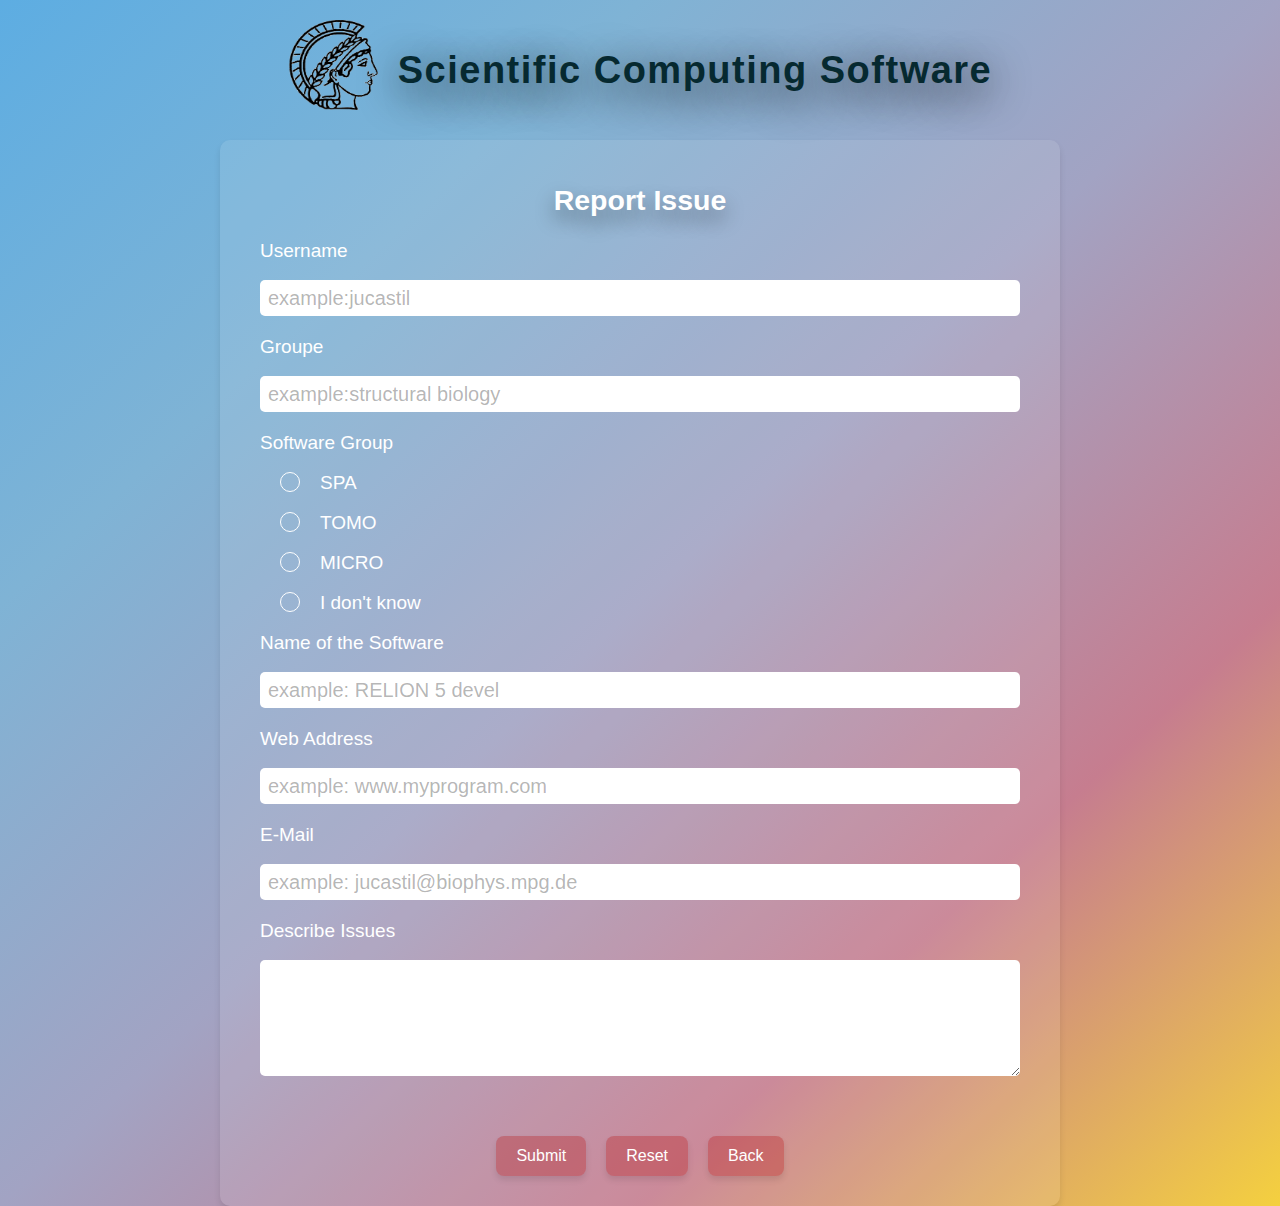
<file: report/report_issue.html>
<!DOCTYPE html>
<html lang="en">
<head>
    <meta charset="UTF-8">
    <meta name="viewport" content="width=device-width, initial-scale=1.0">
    <title>Report Issue Form</title>


<style>
    body {
        font-family: Tahoma, Arial, sans-serif;
        min-height: 100vh;
        margin: 0;
        padding: 0;
        background-image: linear-gradient(
            to bottom right,
            #5dade2,
            #7fb3d5,
            #a2a3c3,
            #c67d8f,
            #f4d03f
        );
        color: white;
        font-size: 19px;
    }

    header{
        display: flex;
        justify-content: center;
        align-items: center;
    }

    header img {
        width: 90px;
        height: 90px;
        margin: 20px 20px 30px 0;  /* top right bottom left */
    }

    h1 {        
        letter-spacing: 1.5px;
        color:#062930;
        text-shadow: 0 10px 40px rgba(0,0,0,.9);         
    }
    
    h2 {
        text-align: center;
        text-shadow: 0 10px 20px rgba(0,0,0,.4);
    }

    form {
        display: flex;
        flex-direction: column;
    }

    label, input, textarea {
        height: 20px;
        margin: 0px 20px 20px 20px; 
        display: flex;
        justify-content: flex-start;
        border-radius: 5px;
        resize: vertical;
    }

    input, textarea{
        padding: 8px;
        border: none;  
        font-size: 20px;
    }

    textarea {
        height: 100px;
        font-weight: 500;
    }

    input::placeholder {
        color: rgba(0, 0, 0, 0.3);
    }

    /* radio-button effect*/
    input[type="radio"] {
        appearance: none;
        -webkit-appearance: none;
        cursor: pointer;
        width: 20px;
        border: 1px solid #ffffff;
        border-radius: 50%;
        background-color: transparent;
    }

    input[type="radio"]:checked::before {
        content: "";
        display: block;
        width: 12px;
        height: 12px;
        background-color: #ca8489bb;
        border-radius: 50%;
        position: absolute;
        transform: translate(-50%, -50%);
    }

    .button-row {
        display: flex;
        justify-content: center;
        margin-top: 30px;
    }

    button {
        padding: 10px 20px;
        margin: 10px;
        font-size: 16px;
        font-weight: 500;
        height: 40px;
        cursor: pointer;
        border: none;
        background: rgba(184, 22, 22, 0.322);
        color: white;
        border-radius: 8px;
        box-shadow: 0 4px 6px rgba(0, 0, 0, 0.1); 
        transition: all 0.3s ease; 
    }

    button:hover {
        background: rgba(184, 22, 22, 0.6);
        box-shadow: 0 6px 8px rgba(0, 0, 0, 0.0); 
        transform: translateY(-0.8px); 
    }

    .container {
        background: rgba(255, 255, 255, 0.1);
        padding: 20px;
        border-radius: 10px;
        box-shadow: 0 4px 6px rgba(0, 0, 0, 0.1);
        width: 800px;
        margin: 0 auto;
    }    
</style>
</head>

<body>
    <header>
        <img src="../img/athena-transparent.png" alt="">
        <h1>Scientific Computing Software</h1>
    </header>

            <div class="container">
                <h2>Report Issue</h2>
                <form id="issue-form" action="report_issue.php" method="post">
                    <label for="username">Username</label>
                    <input type="text" id="username" name="username" placeholder="example:jucastil" required></textarea>

                    <label for="groupe">Groupe</label>
                    <input type="text" id="group" name="group"  placeholder="example:structural biology" required></textarea>

                    <label>Software Group</label>
                    <div class="sw-group">
                        <label><input class="with-gap" type="radio" name="sw-groupe" value="spa"> SPA</label>
                        <label><input class="with-gap" type="radio" name="sw-groupe" value="tomo"> TOMO</label>
                        <label><input class="with-gap" type="radio" name="sw-groupe" value="micro"> MICRO</label>
                        <label><input class="with-gap" type="radio" name="sw-groupe" value="micro"> I don't know</label>
                    </div>
                    
                    <label for="sw">Name of the Software</label>
                    <input type="text" id="sw" name="sw"  placeholder="example: RELION 5 devel" required></textarea> 
                    
                    <label for="web-address">Web Address</label>
                    <input type="text" id="web-address" name="web-address"  placeholder="example: www.myprogram.com" required></textarea>
                    
                    <label for="email">E-Mail</label>
                    <input type="email" id="email" name="email"  placeholder="example: jucastil@biophys.mpg.de"required>
                    
                    <label for="describe-issues">Describe Issues</label>
                    <textarea id="describe-issues" name="describe-issues" rows="6" required></textarea>
            
            <div class="button-row">
                <button type="submit" value="Submit">Submit</button>
                <button type="reset">Reset</button>
                <button type="button" onclick="history.back()">Back</button>
            </div>
        </form>
    </div>



<!--
<script>
    document.getElementById('issue-form').addEventListener('submit', function(event) {
      event.preventDefault(); 
  
      emailjs.sendForm('', '', this) // service ID, template ID
        .then(function() {
          alert('The issue has been sent successfully!');
        }, function(error) {
          alert('An Error has occurred: ' + JSON.stringify(error));
        });
    });
  </script>
-->
  

</body>
</html>
</file>
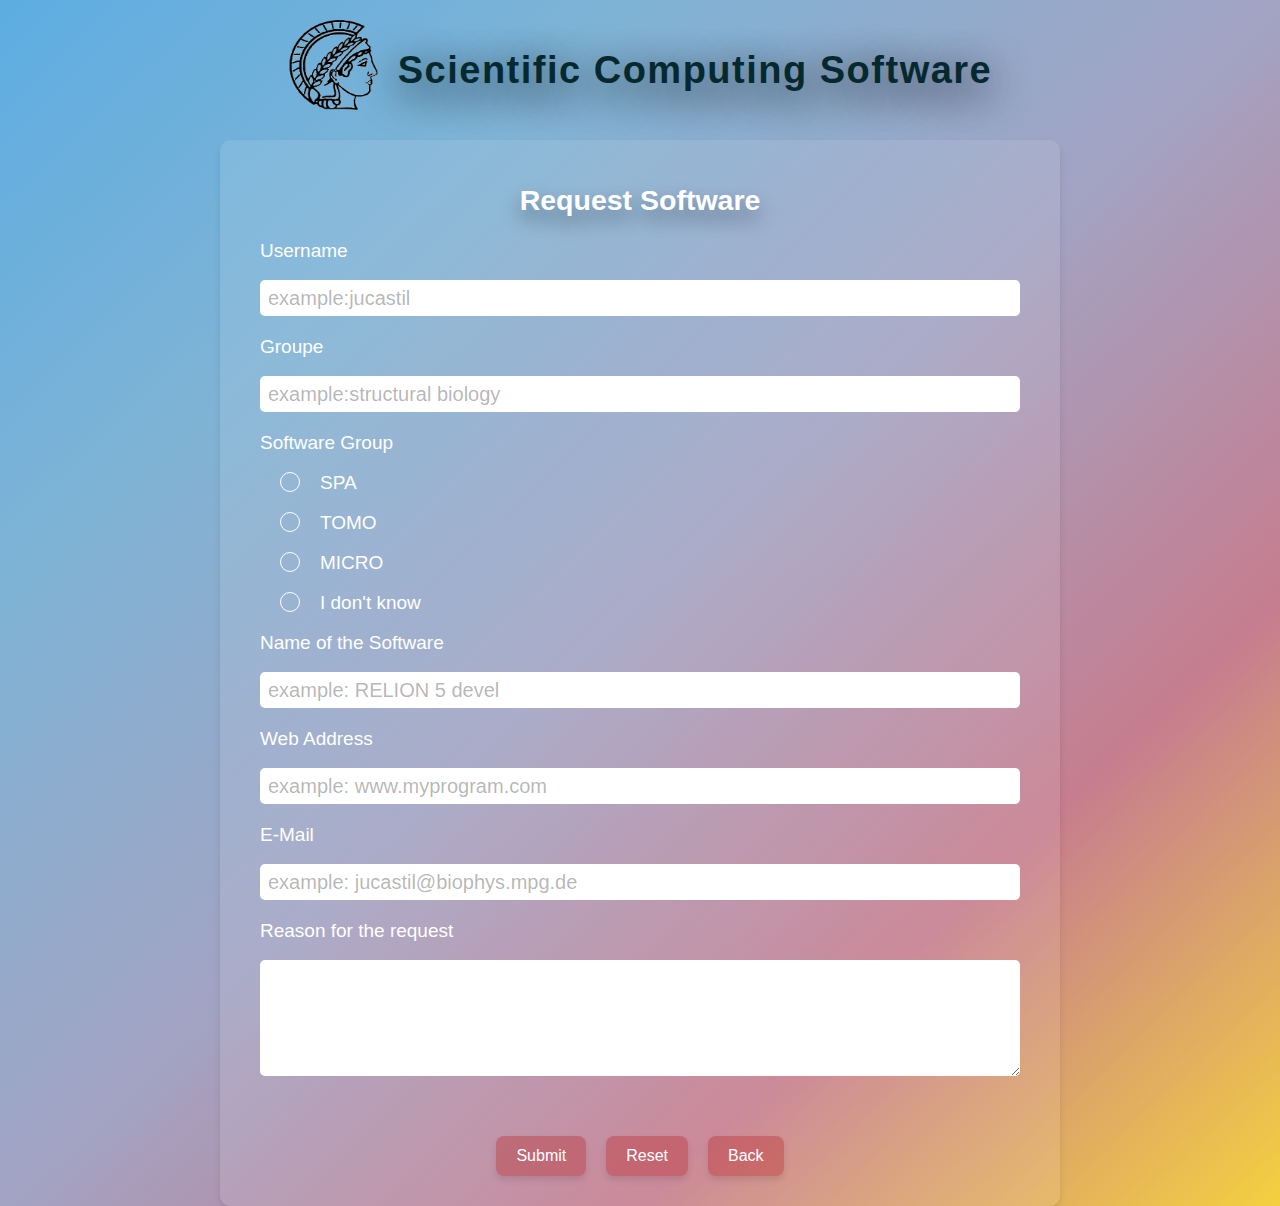
<file: request/request.html>
<!DOCTYPE html>
<html lang="en">
<head>
    <meta charset="UTF-8">
    <meta name="viewport" content="width=device-width, initial-scale=1.0">
    <meta http-equiv="Cache-Control" content="no-cache, no-store, must-revalidate">
    <meta http-equiv="Pragma" content="no-cache">
    <meta http-equiv="Expires" content="0">
    <title>Request Software Form</title>
    <style>
        body {
            font-family: Tahoma, Arial, sans-serif;
            min-height: 100vh;
            margin: 0;
            padding: 0;
            background-image: linear-gradient(
                to bottom right,
                #5dade2,
                #7fb3d5,
                #a2a3c3,
                #c67d8f,
                #f4d03f
            );
            color: white;
            font-size: 19px;
        }

        header{
            display: flex;
            justify-content: center;
            align-items: center;
        }

        header img {
            width: 90px;
            height: 90px;
            margin: 20px 20px 30px 0;  /* top right bottom left */
        }

        h1 {        
            letter-spacing: 1.5px;
            color:#062930;
            text-shadow: 0 10px 40px rgba(0,0,0,.9);         
        }
        
        h2 {
            text-align: center;
            text-shadow: 0 10px 20px rgba(0,0,0,.4);
        }

        form {
            display: flex;
            flex-direction: column;
        }

        label, input, textarea {
            height: 20px;
            margin: 0px 20px 20px 20px; 
            display: flex;
            justify-content: flex-start;
            border-radius: 5px;
            resize: vertical;
        }

        input, textarea{
            padding: 8px;
            border: none;  
            font-size: 20px;
        }

        textarea {
            height: 100px;
            font-weight: 500;
        }

        input::placeholder {
            color: rgba(0, 0, 0, 0.3);
        }

        /* radio-button effect*/
        input[type="radio"] {
            appearance: none;
            -webkit-appearance: none;
            cursor: pointer;
            width: 20px;
            border: 1px solid #ffffff;
            border-radius: 50%;
            background-color: transparent;
        }

        input[type="radio"]:checked::before {
            content: "";
            display: block;
            width: 12px;
            height: 12px;
            background-color: #ca8489bb;
            border-radius: 50%;
            position: absolute;
            transform: translate(-50%, -50%);
        }

        .button-row {
            display: flex;
            justify-content: center;
            margin-top: 30px;
        }

        button {
            padding: 10px 20px;
            margin: 10px;
            font-size: 16px;
            font-weight: 500;
            height: 40px;
            cursor: pointer;
            border: none;
            background: rgba(184, 22, 22, 0.322);
            color: white;
            border-radius: 8px;
            box-shadow: 0 4px 6px rgba(0, 0, 0, 0.1); 
            transition: all 0.3s ease; 
        }

        button:hover {
            background: rgba(184, 22, 22, 0.6);
            box-shadow: 0 6px 8px rgba(0, 0, 0, 0.0); 
            transform: translateY(-0.8px); 
        }

        .container {
            background: rgba(255, 255, 255, 0.1);
            padding: 20px;
            border-radius: 10px;
            box-shadow: 0 4px 6px rgba(0, 0, 0, 0.1);
            width: 800px;
            margin: 0 auto;
        }    
    </style>
</head>

<body>
    <header>
        <img src="../img/athena-transparent.png" alt="">
        <h1>Scientific Computing Software</h1>
    </header>

            <div class="container">
                <h2>Request Software</h2>
                <form id="issue-form" action="request.php" method="post">
                    <label for="username">Username</label>
                    <input type="text" id="username" name="username" placeholder="example:jucastil" required></textarea>

                    <label for="groupe">Groupe</label>
                    <input type="text" id="group" name="group"  placeholder="example:structural biology" required></textarea>

                    <label>Software Group</label>
                    <div class="sw-group">
                        <label><input class="with-gap" type="radio" name="sw-groupe" value="spa"> SPA</label>
                        <label><input class="with-gap" type="radio" name="sw-groupe" value="tomo"> TOMO</label>
                        <label><input class="with-gap" type="radio" name="sw-groupe" value="micro"> MICRO</label>
                        <label><input class="with-gap" type="radio" name="sw-groupe" value="micro"> I don't know</label>
                    </div>
                    
                    <label for="sw">Name of the Software</label>
                    <input type="text" id="sw" name="sw"  placeholder="example: RELION 5 devel" required></textarea> 
                    
                    <label for="web-address">Web Address</label>
                    <input type="text" id="web-address" name="web-address"  placeholder="example: www.myprogram.com" required></textarea>
                    
                    <label for="email">E-Mail</label>
                    <input type="email" id="email" name="email"  placeholder="example: jucastil@biophys.mpg.de"required>
                    
                    <label for="describe-issues">Reason for the request</label>
                    <textarea id="describe-issues" name="describe-issues" rows="6" required></textarea>
            
            <div class="button-row">
                <button type="submit" value="Submit">Submit</button>
                <button type="reset">Reset</button>
                <button type="button" onclick="history.back()">Back</button>
            </div>
        </form>
    </div>



<!--
<script>
    document.getElementById('issue-form').addEventListener('submit', function(event) {
      event.preventDefault(); 
  
      emailjs.sendForm('', '', this) // service ID, template ID
        .then(function() {
          alert('The issue has been sent successfully!');
        }, function(error) {
          alert('An Error has occurred: ' + JSON.stringify(error));
        });
    });
  </script>
-->
</body>
</html>
</file>
